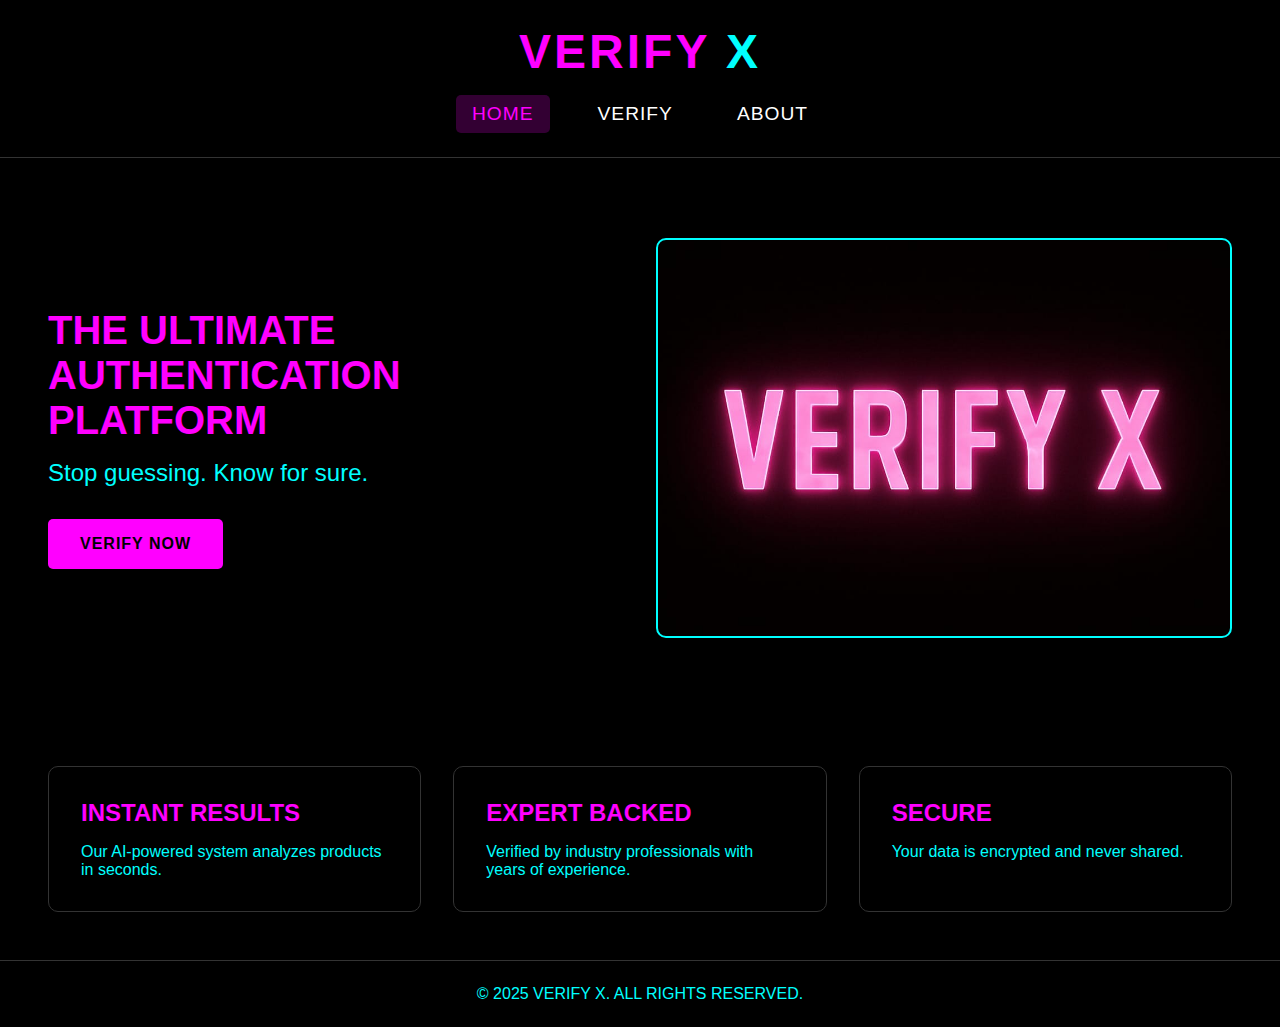
<file: index.html>
<!DOCTYPE html>
<html lang="en">
  <head>
    <meta charset="UTF-8" />
    <meta name="viewport" content="width=device-width, initial-scale=1.0" />
    <title>Verify X | Ultimate Legit Check</title>
    <link rel="stylesheet" href="style.css" />
  </head>
  <body>
    <header class="glow">
      <h1>
        <span class="neon-pink">VERIFY</span> <span class="neon-blue">X</span>
      </h1>
      <nav>
        <a href="index.html" class="active">HOME</a>
        <a href="verify.html">VERIFY</a>
        <a href="about.html">ABOUT</a>
      </nav>
    </header>

    <main>
      <section class="hero">
        <div class="hero-text">
          <h2 class="neon-pink">THE ULTIMATE AUTHENTICATION PLATFORM</h2>
          <p class="neon-blue">Stop guessing. Know for sure.</p>
          <a href="verify.html" class="cta-button">VERIFY NOW</a>
        </div>
        <div class="hero-image">
          <!-- Placeholder for hero image -->
          <div class="pulse-box"></div>
        </div>
      </section>

      <section class="features">
        <div class="feature-card">
          <h3 class="neon-pink">INSTANT RESULTS</h3>
          <p class="neon-blue">
            Our AI-powered system analyzes products in seconds.
          </p>
        </div>
        <div class="feature-card">
          <h3 class="neon-pink">EXPERT BACKED</h3>
          <p class="neon-blue">
            Verified by industry professionals with years of experience.
          </p>
        </div>
        <div class="feature-card">
          <h3 class="neon-pink">SECURE</h3>
          <p class="neon-blue">Your data is encrypted and never shared.</p>
        </div>
      </section>
    </main>

    <footer>
      <p class="neon-blue">&copy; 2025 VERIFY X. ALL RIGHTS RESERVED.</p>
    </footer>

    <script src="script.js"></script>
  </body>
</html>
</file>
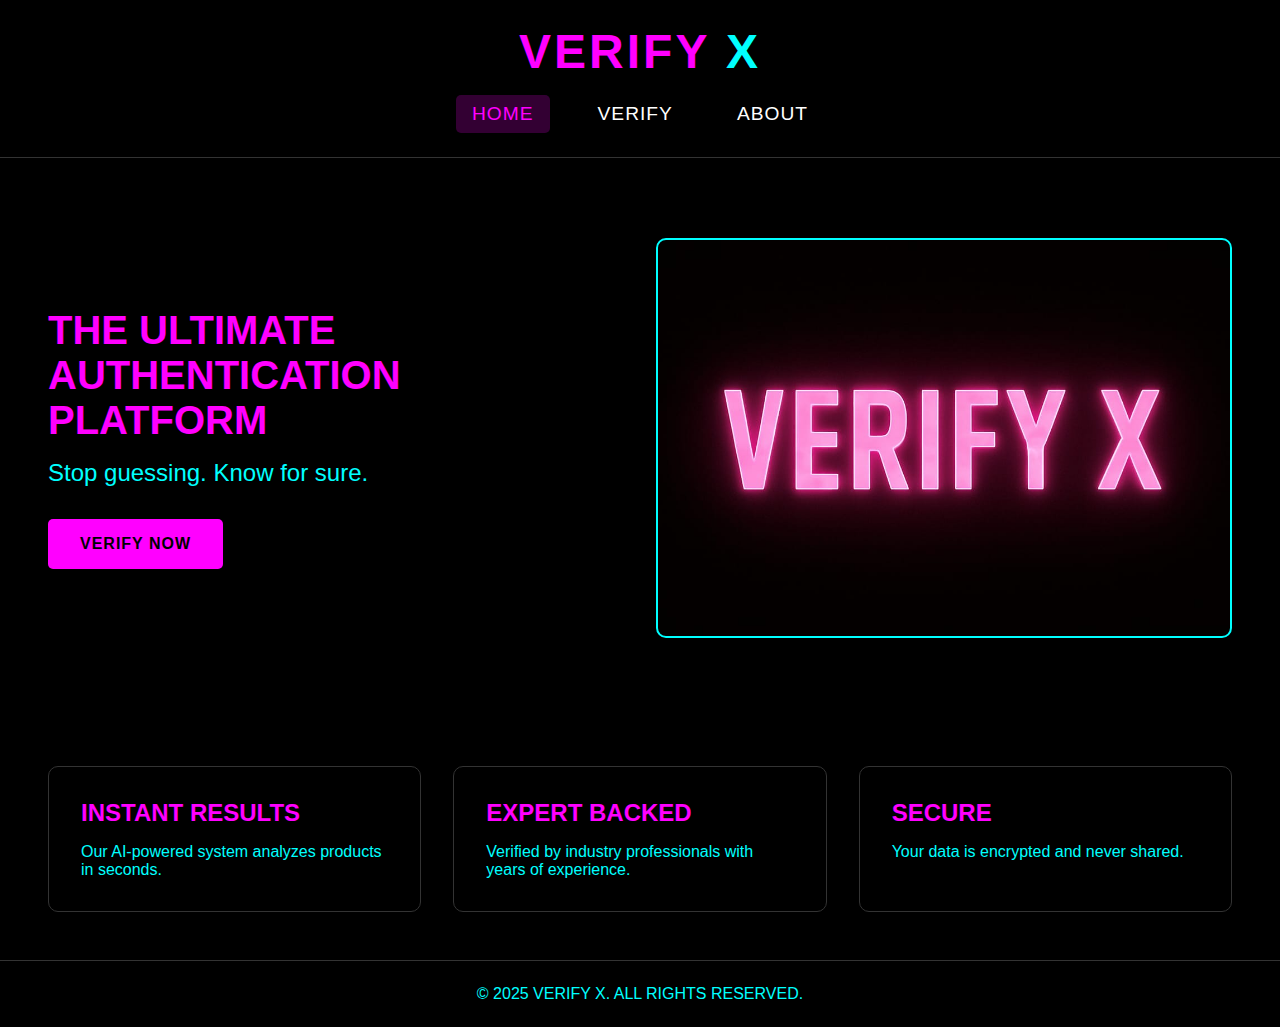
<file: client/index.html>
<!DOCTYPE html>
<html lang="en">
  <head>
    <meta charset="UTF-8" />
    <meta name="viewport" content="width=device-width, initial-scale=1.0" />
    <title>Verify X | Ultimate Legit Check</title>
    <link rel="stylesheet" href="style.css" />
  </head>
  <body>
    <header class="glow">
      <h1>
        <span class="neon-pink">VERIFY</span> <span class="neon-blue">X</span>
      </h1>
      <nav>
        <a href="index.html" class="active">HOME</a>
        <a href="verify.html">VERIFY</a>
        <a href="about.html">ABOUT</a>
      </nav>
    </header>

    <main>
      <section class="hero">
        <div class="hero-text">
          <h2 class="neon-pink">THE ULTIMATE AUTHENTICATION PLATFORM</h2>
          <p class="neon-blue">Stop guessing. Know for sure.</p>
          <a href="verify.html" class="cta-button">VERIFY NOW</a>
        </div>
        <div class="hero-image">
         
          <div class="pulse-box"></div>
        </div>
      </section>

      <section class="features">
        <div class="feature-card">
          <h3 class="neon-pink">INSTANT RESULTS</h3>
          <p class="neon-blue">
            Our AI-powered system analyzes products in seconds.
          </p>
        </div>
        <div class="feature-card">
          <h3 class="neon-pink">EXPERT BACKED</h3>
          <p class="neon-blue">
            Verified by industry professionals with years of experience.
          </p>
        </div>
        <div class="feature-card">
          <h3 class="neon-pink">SECURE</h3>
          <p class="neon-blue">Your data is encrypted and never shared.</p>
        </div>
      </section>
    </main>

    <footer>
      <p class="neon-blue">&copy; 2025 VERIFY X. ALL RIGHTS RESERVED.</p>
    </footer>

    <script src="script.js"></script>
  </body>
</html>
</file>
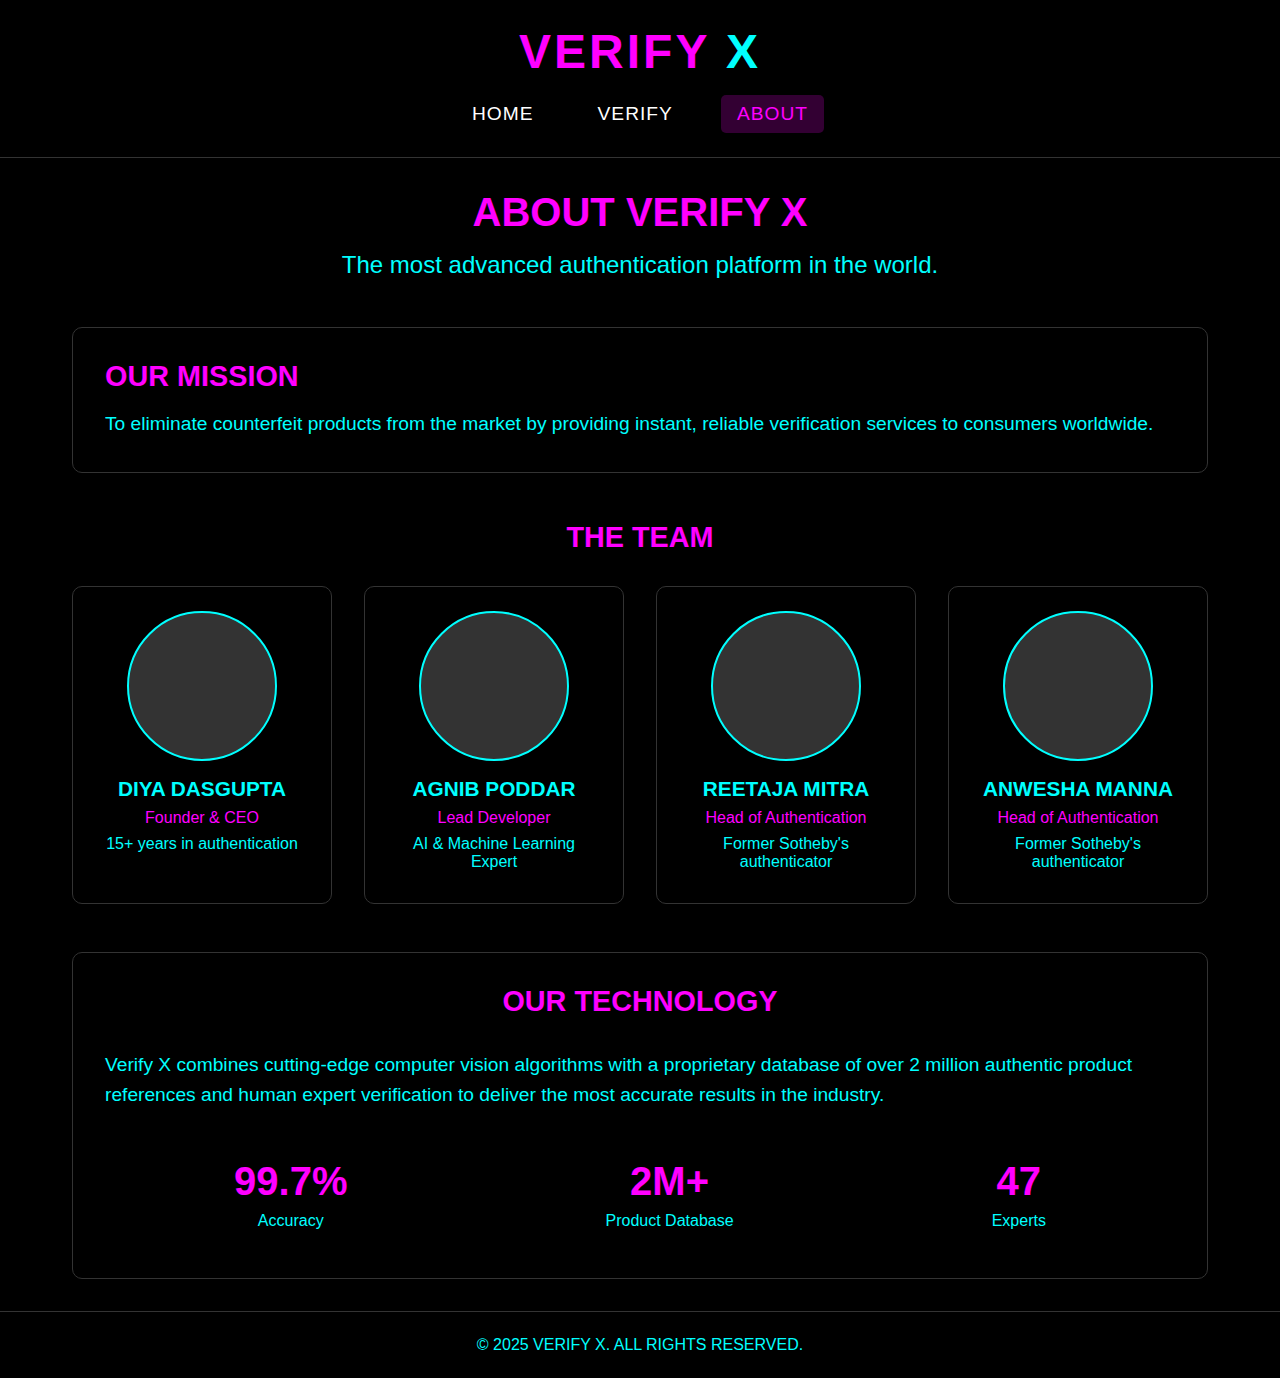
<file: about.html>
<!DOCTYPE html>
<html lang="en">
  <head>
    <meta charset="UTF-8" />
    <meta name="viewport" content="width=device-width, initial-scale=1.0" />
    <title>About | Verify X</title>
    <link rel="stylesheet" href="style.css" />
  </head>
  <body>
    <header class="glow">
      <h1>
        <span class="neon-pink">VERIFY</span> <span class="neon-blue">X</span>
      </h1>
      <nav>
        <a href="index.html">HOME</a>
        <a href="verify.html">VERIFY</a>
        <a href="about.html" class="active">ABOUT</a>
      </nav>
    </header>

    <main class="about-container">
      <section class="about-hero">
        <h2 class="neon-pink">ABOUT VERIFY X</h2>
        <p class="neon-blue">
          The most advanced authentication platform in the world.
        </p>
      </section>

      <section class="mission">
        <h3 class="neon-pink">OUR MISSION</h3>
        <p class="neon-blue">
          To eliminate counterfeit products from the market by providing
          instant, reliable verification services to consumers worldwide.
        </p>
      </section>

      <section class="team">
        <h3 class="neon-pink">THE TEAM</h3>
        <div class="team-grid">
          <div class="team-member">
            <div class="member-image"></div>
            <h4 class="neon-blue">DIYA DASGUPTA</h4>
            <p class="neon-pink">Founder & CEO</p>
            <p class="neon-blue">15+ years in authentication</p>
          </div>
          <div class="team-member">
            <div class="member-image"></div>
            <h4 class="neon-blue">AGNIB PODDAR</h4>
            <p class="neon-pink">Lead Developer</p>
            <p class="neon-blue">AI & Machine Learning Expert</p>
          </div>
          <div class="team-member">
            <div class="member-image"></div>
            <h4 class="neon-blue">REETAJA MITRA</h4>
            <p class="neon-pink">Head of Authentication</p>
            <p class="neon-blue">Former Sotheby's authenticator</p>
          </div>
          <div class="team-member">
            <div class="member-image"></div>
            <h4 class="neon-blue">ANWESHA MANNA</h4>
            <p class="neon-pink">Head of Authentication</p>
            <p class="neon-blue">Former Sotheby's authenticator</p>
          </div>
        </div>
      </section>

      <section class="technology">
        <h3 class="neon-pink">OUR TECHNOLOGY</h3>
        <p class="neon-blue">
          Verify X combines cutting-edge computer vision algorithms with a
          proprietary database of over 2 million authentic product references
          and human expert verification to deliver the most accurate results in
          the industry.
        </p>
        <div class="tech-stats">
          <div class="stat">
            <span class="neon-pink stat-number">99.7%</span>
            <span class="neon-blue">Accuracy</span>
          </div>
          <div class="stat">
            <span class="neon-pink stat-number">2M+</span>
            <span class="neon-blue">Product Database</span>
          </div>
          <div class="stat">
            <span class="neon-pink stat-number">47</span>
            <span class="neon-blue">Experts</span>
          </div>
        </div>
      </section>
    </main>

    <footer>
      <p class="neon-blue">&copy; 2025 VERIFY X. ALL RIGHTS RESERVED.</p>
    </footer>

    <script src="script.js"></script>
  </body>
</html>
</file>
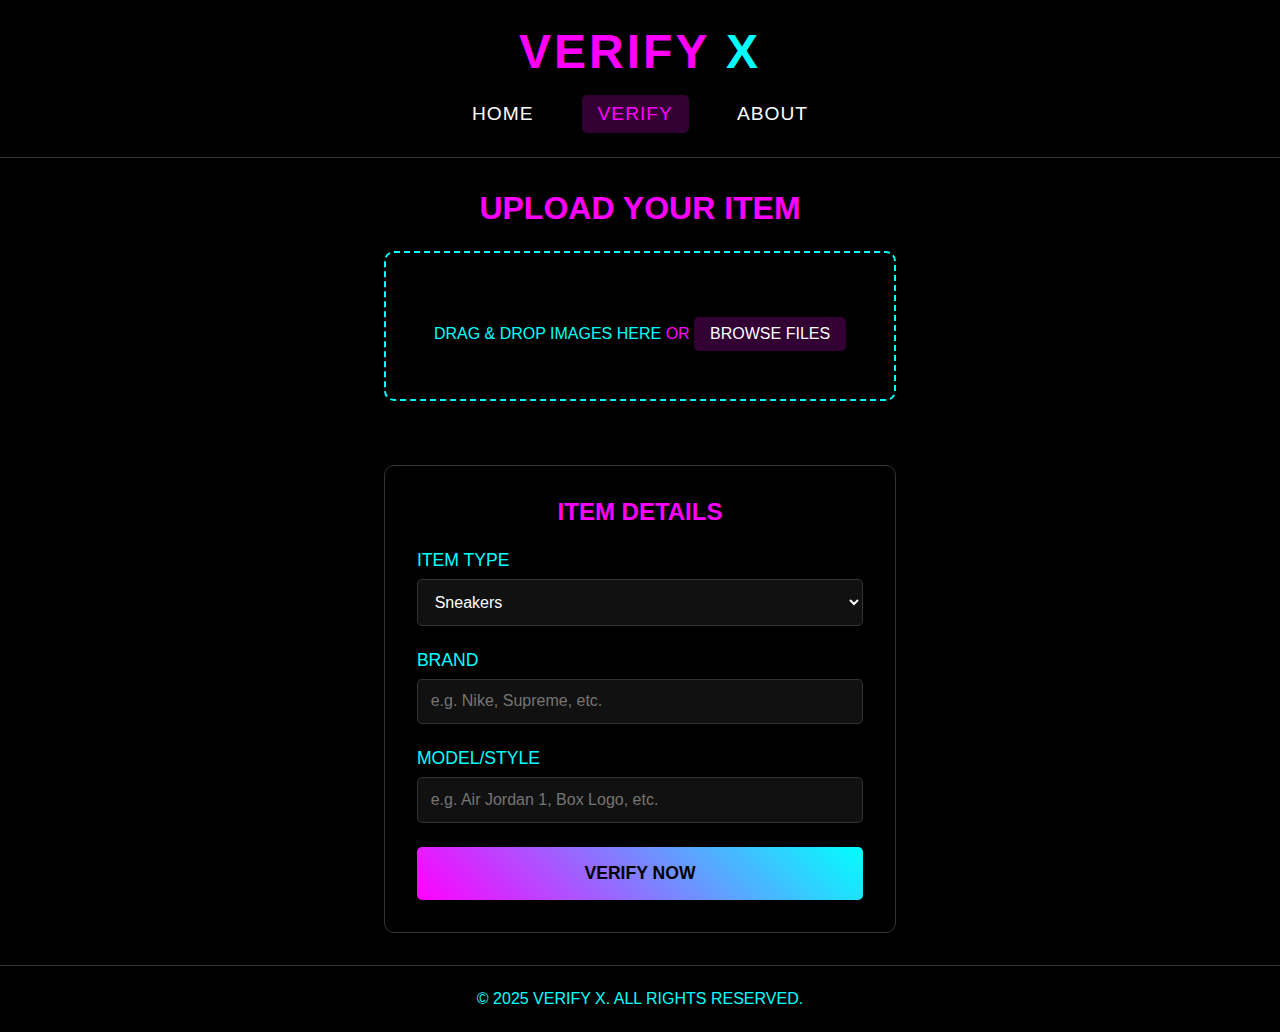
<file: verify.html>
<!DOCTYPE html>
<html lang="en">
  <head>
    <meta charset="UTF-8" />
    <meta name="viewport" content="width=device-width, initial-scale=1.0" />
    <title>Verify | Verify X</title>
    <link rel="stylesheet" href="style.css" />
  </head>
  <body>
    <header class="glow">
      <h1>
        <span class="neon-pink">VERIFY</span> <span class="neon-blue">X</span>
      </h1>
      <nav>
        <a href="index.html">HOME</a>
        <a href="verify.html" class="active">VERIFY</a>
        <a href="about.html">ABOUT</a>
      </nav>
    </header>

    <main class="verify-container">
      <section class="upload-section">
        <h2 class="neon-pink">UPLOAD YOUR ITEM</h2>
        <div class="drop-zone" id="dropZone">
          <span class="neon-blue">DRAG & DROP IMAGES HERE</span>
          <span class="neon-pink">OR</span>
          <input type="file" id="fileInput" accept="image/*" multiple />
          <label for="fileInput" class="browse-button">BROWSE FILES</label>
        </div>
        <div class="preview-grid" id="previewGrid"></div>
      </section>

      <section class="verification-form">
        <h2 class="neon-pink">ITEM DETAILS</h2>
        <form id="verifyForm">
          <div class="form-group">
            <label for="itemType" class="neon-blue">ITEM TYPE</label>
            <select id="itemType" name="itemType">
              <option value="sneakers">Sneakers</option>
              <option value="clothing">Clothing</option>
              <option value="accessories">Accessories</option>
              <option value="electronics">Electronics</option>
              <option value="other">Other</option>
            </select>
          </div>

          <div class="form-group">
            <label for="brand" class="neon-blue">BRAND</label>
            <input
              type="text"
              id="brand"
              name="brand"
              placeholder="e.g. Nike, Supreme, etc."
            />
          </div>

          <div class="form-group">
            <label for="model" class="neon-blue">MODEL/STYLE</label>
            <input
              type="text"
              id="model"
              name="model"
              placeholder="e.g. Air Jordan 1, Box Logo, etc."
            />
          </div>

          <button type="submit" class="verify-button">VERIFY NOW</button>
        </form>
      </section>

      <section
        class="results-section"
        id="resultsSection"
        style="display: none"
      >
        <h2 class="neon-pink">VERIFICATION RESULTS</h2>
        <div class="result-card">
          <div class="result-header">
            <span class="neon-blue">STATUS:</span>
            <span class="result-status" id="resultStatus">ANALYZING...</span>
          </div>
          <div class="result-details" id="resultDetails"></div>
          <div class="confidence-meter">
            <span class="neon-blue">CONFIDENCE:</span>
            <div class="meter">
              <div class="meter-fill" id="confidenceMeter"></div>
            </div>
            <span class="confidence-value" id="confidenceValue">0%</span>
          </div>
          <div class="expert-feedback" id="expertFeedback"></div>
        </div>
      </section>
    </main>

    <footer>
      <p class="neon-blue">&copy; 2025 VERIFY X. ALL RIGHTS RESERVED.</p>
    </footer>

    <script src="script.js"></script>
  </body>
</html>
</file>
<file: style.css>
/* Base Styles */
* {
  margin: 0;
  padding: 0;
  box-sizing: border-box;
  font-family: "Rajdhani", "Arial Narrow", sans-serif;
}

body {
  background-color: #000;
  color: #fff;
  min-height: 100vh;
  display: flex;
  flex-direction: column;
}

/* Neon Colors (without glow) */
.neon-pink {
  color: #ff00ff;
}

.neon-blue {
  color: #00ffff;
}

/* Header Styles */
header {
  padding: 1.5rem;
  text-align: center;
  border-bottom: 1px solid #333;
}

header h1 {
  font-size: 3rem;
  letter-spacing: 3px;
  margin-bottom: 1rem;
}

nav {
  display: flex;
  justify-content: center;
  gap: 2rem;
}

nav a {
  color: #fff;
  text-decoration: none;
  font-size: 1.2rem;
  letter-spacing: 1px;
  padding: 0.5rem 1rem;
  border-radius: 5px;
  transition: all 0.3s ease;
}

nav a:hover {
  background-color: rgba(255, 255, 255, 0.1);
}

nav a.active {
  background-color: rgba(255, 0, 255, 0.2);
  color: #ff00ff;
}

/* Homepage Styles */
.hero {
  display: flex;
  justify-content: space-between;
  align-items: center;
  padding: 3rem;
  margin: 2rem 0;
}

.hero-text {
  flex: 1;
  padding-right: 2rem;
}

.hero-text h2 {
  font-size: 2.5rem;
  margin-bottom: 1rem;
}

.hero-text p {
  font-size: 1.5rem;
  margin-bottom: 2rem;
}

.hero-image {
  flex: 1;
  position: relative;
  height: 400px;
}

.pulse-box {
  width: 100%;
  height: 100%;
  border: 2px solid #00ffff;
  border-radius: 10px;
  position: relative;
  background-image: url("./logo.jpeg");
  background-position: center;
  background-size: cover;
  background-repeat: no-repeat;
}

.cta-button {
  display: inline-block;
  padding: 1rem 2rem;
  background: linear-gradient(45deg, #ff00ff);
  color: #000;
  text-decoration: none;
  font-weight: bold;
  border-radius: 5px;
  transition: all 0.3s ease;
  text-transform: uppercase;
  letter-spacing: 1px;
}

.cta-button:hover {
  transform: translateY(-3px);
  box-shadow: 0 10px 20px rgba(0, 255, 255, 0.3);
}

.features {
  display: flex;
  justify-content: space-around;
  padding: 3rem;
  gap: 2rem;
}

.feature-card {
  flex: 1;
  padding: 2rem;
  border: 1px solid #333;
  border-radius: 10px;
  transition: all 0.3s ease;
}

.feature-card:hover {
  border-color: #00ffff;
  transform: translateY(-5px);
}

.feature-card h3 {
  margin-bottom: 1rem;
  font-size: 1.5rem;
}

/* Verify Page Styles */
.verify-container {
  padding: 2rem;
  max-width: 1200px;
  margin: 0 auto;
}

.upload-section {
  margin-bottom: 3rem;
  text-align: center;
}

.upload-section h2 {
  margin-bottom: 1.5rem;
  font-size: 2rem;
}

.drop-zone {
  border: 2px dashed #00ffff;
  border-radius: 10px;
  padding: 3rem;
  cursor: pointer;
  transition: all 0.3s ease;
  margin-bottom: 1rem;
}

.drop-zone:hover {
  background-color: rgba(0, 255, 255, 0.05);
}

.drop-zone.active {
  background-color: rgba(0, 255, 255, 0.1);
  border-color: #ff00ff;
}

.browse-button {
  display: inline-block;
  padding: 0.5rem 1rem;
  background-color: rgba(255, 0, 255, 0.2);
  border-radius: 5px;
  cursor: pointer;
  transition: all 0.3s ease;
  margin-top: 1rem;
}

.browse-button:hover {
  background-color: rgba(255, 0, 255, 0.3);
}

#fileInput {
  display: none;
}

.preview-grid {
  display: grid;
  grid-template-columns: repeat(auto-fill, minmax(150px, 1fr));
  gap: 1rem;
  margin-top: 1rem;
}

.preview-item {
  position: relative;
  border: 1px solid #333;
  border-radius: 5px;
  overflow: hidden;
}

.preview-item img {
  width: 100%;
  height: 150px;
  object-fit: cover;
}

.remove-btn {
  position: absolute;
  top: 5px;
  right: 5px;
  background-color: rgba(255, 0, 0, 0.7);
  color: white;
  border: none;
  border-radius: 50%;
  width: 25px;
  height: 25px;
  cursor: pointer;
}

.verification-form {
  background-color: rgba(0, 0, 0, 0.5);
  padding: 2rem;
  border-radius: 10px;
  border: 1px solid #333;
}

.verification-form h2 {
  margin-bottom: 1.5rem;
  text-align: center;
}

.form-group {
  margin-bottom: 1.5rem;
}

.form-group label {
  display: block;
  margin-bottom: 0.5rem;
  font-size: 1.1rem;
}

.form-group input,
.form-group select {
  width: 100%;
  padding: 0.8rem;
  background-color: #111;
  border: 1px solid #333;
  border-radius: 5px;
  color: #fff;
  font-size: 1rem;
}

.form-group input:focus,
.form-group select:focus {
  outline: none;
  border-color: #00ffff;
}

.verify-button {
  width: 100%;
  padding: 1rem;
  background: linear-gradient(45deg, #ff00ff, #00ffff);
  color: #000;
  border: none;
  border-radius: 5px;
  font-weight: bold;
  font-size: 1.1rem;
  cursor: pointer;
  transition: all 0.3s ease;
}

.verify-button:hover {
  transform: translateY(-2px);
  box-shadow: 0 5px 15px rgba(0, 255, 255, 0.3);
}

.results-section {
  margin-top: 3rem;
  animation: fadeIn 0.5s ease;
}

@keyframes fadeIn {
  from {
    opacity: 0;
  }
  to {
    opacity: 1;
  }
}

.result-card {
  background-color: rgba(0, 0, 0, 0.5);
  border: 1px solid #333;
  border-radius: 10px;
  padding: 2rem;
}

.result-header {
  display: flex;
  justify-content: space-between;
  margin-bottom: 1.5rem;
  font-size: 1.2rem;
}

.result-status {
  font-weight: bold;
}

.result-status.authentic {
  color: #00ff00;
}

.result-status.fake {
  color: #ff0000;
}

.result-details {
  margin-bottom: 1.5rem;
  line-height: 1.6;
}

.confidence-meter {
  margin-bottom: 1.5rem;
}

.meter {
  height: 10px;
  background-color: #111;
  border-radius: 5px;
  margin: 0.5rem 0;
  overflow: hidden;
}

.meter-fill {
  height: 100%;
  background: linear-gradient(90deg, #ff00ff, #00ffff);
  width: 0%;
  transition: width 1s ease;
}

.confidence-value {
  display: block;
  text-align: right;
  font-weight: bold;
}

.expert-feedback {
  padding: 1rem;
  background-color: rgba(0, 0, 0, 0.3);
  border-left: 3px solid #00ffff;
}

/* About Page Styles */
.about-container {
  max-width: 1200px;
  margin: 0 auto;
  padding: 2rem;
}

.about-hero {
  text-align: center;
  margin-bottom: 3rem;
}

.about-hero h2 {
  font-size: 2.5rem;
  margin-bottom: 1rem;
}

.about-hero p {
  font-size: 1.5rem;
}

.mission {
  margin-bottom: 3rem;
  padding: 2rem;
  border: 1px solid #333;
  border-radius: 10px;
}

.mission h3 {
  margin-bottom: 1rem;
  font-size: 1.8rem;
}

.mission p {
  font-size: 1.2rem;
  line-height: 1.6;
}

.team {
  margin-bottom: 3rem;
}

.team h3 {
  text-align: center;
  margin-bottom: 2rem;
  font-size: 1.8rem;
}

.team-grid {
  display: grid;
  grid-template-columns: repeat(auto-fill, minmax(250px, 1fr));
  gap: 2rem;
}

.team-member {
  text-align: center;
  padding: 1.5rem;
  border: 1px solid #333;
  border-radius: 10px;
  transition: all 0.3s ease;
}

.team-member:hover {
  border-color: #00ffff;
  transform: translateY(-5px);
}

.member-image {
  width: 150px;
  height: 150px;
  border-radius: 50%;
  background-color: #333;
  margin: 0 auto 1rem;
  border: 2px solid #00ffff;
}

.team-member h4 {
  margin-bottom: 0.5rem;
  font-size: 1.3rem;
}

.team-member p {
  margin-bottom: 0.5rem;
}

.technology {
  padding: 2rem;
  border: 1px solid #333;
  border-radius: 10px;
}

.technology h3 {
  text-align: center;
  margin-bottom: 2rem;
  font-size: 1.8rem;
}

.technology p {
  margin-bottom: 2rem;
  line-height: 1.6;
  font-size: 1.2rem;
}

.tech-stats {
  display: flex;
  justify-content: space-around;
  text-align: center;
}

.stat {
  padding: 1rem;
}

.stat-number {
  font-size: 2.5rem;
  font-weight: bold;
  display: block;
  margin-bottom: 0.5rem;
}

/* Footer Styles */
footer {
  text-align: center;
  padding: 1.5rem;
  margin-top: auto;
  border-top: 1px solid #333;
}

/* Responsive Styles */
@media (max-width: 768px) {
  .hero {
    flex-direction: column;
    padding: 2rem 1rem;
  }

  .hero-text {
    padding-right: 0;
    margin-bottom: 2rem;
  }

  .features {
    flex-direction: column;
    padding: 2rem 1rem;
  }

  .feature-card {
    margin-bottom: 1rem;
  }

  nav {
    flex-direction: column;
    gap: 0.5rem;
  }

  .team-grid {
    grid-template-columns: 1fr;
  }

  .tech-stats {
    flex-direction: column;
  }

  .stat {
    margin-bottom: 1rem;
  }
}
</file>
<file: client/style.css>
/* Base Styles */
* {
  margin: 0;
  padding: 0;
  box-sizing: border-box;
  font-family: "Rajdhani", "Arial Narrow", sans-serif;
}

body {
  background-color: #000;
  color: #fff;
  min-height: 100vh;
  display: flex;
  flex-direction: column;
}

/* Neon Colors (without glow) */
.neon-pink {
  color: #ff00ff;
}

.neon-blue {
  color: #00ffff;
}

/* Header Styles */
header {
  padding: 1.5rem;
  text-align: center;
  border-bottom: 1px solid #333;
}

header h1 {
  font-size: 3rem;
  letter-spacing: 3px;
  margin-bottom: 1rem;
}

nav {
  display: flex;
  justify-content: center;
  gap: 2rem;
}

nav a {
  color: #fff;
  text-decoration: none;
  font-size: 1.2rem;
  letter-spacing: 1px;
  padding: 0.5rem 1rem;
  border-radius: 5px;
  transition: all 0.3s ease;
}

nav a:hover {
  background-color: rgba(255, 255, 255, 0.1);
}

nav a.active {
  background-color: rgba(255, 0, 255, 0.2);
  color: #ff00ff;
}

/* Homepage Styles */
.hero {
  display: flex;
  justify-content: space-between;
  align-items: center;
  padding: 3rem;
  margin: 2rem 0;
}

.hero-text {
  flex: 1;
  padding-right: 2rem;
}

.hero-text h2 {
  font-size: 2.5rem;
  margin-bottom: 1rem;
}

.hero-text p {
  font-size: 1.5rem;
  margin-bottom: 2rem;
}

.hero-image {
  flex: 1;
  position: relative;
  height: 400px;
}

.pulse-box {
  width: 100%;
  height: 100%;
  border: 2px solid #00ffff;
  border-radius: 10px;
  position: relative;
  background-image: url("./assets/logo.jpeg");
  background-position: center;
  background-size: cover;
  background-repeat: no-repeat;
}

.cta-button {
  display: inline-block;
  padding: 1rem 2rem;
  background: linear-gradient(45deg, #ff00ff);
  color: #000;
  text-decoration: none;
  font-weight: bold;
  border-radius: 5px;
  transition: all 0.3s ease;
  text-transform: uppercase;
  letter-spacing: 1px;
}

.cta-button:hover {
  transform: translateY(-3px);
  box-shadow: 0 10px 20px rgba(0, 255, 255, 0.3);
}

.features {
  display: flex;
  justify-content: space-around;
  padding: 3rem;
  gap: 2rem;
}

.feature-card {
  flex: 1;
  padding: 2rem;
  border: 1px solid #333;
  border-radius: 10px;
  transition: all 0.3s ease;
}

.feature-card:hover {
  border-color: #00ffff;
  transform: translateY(-5px);
}

.feature-card h3 {
  margin-bottom: 1rem;
  font-size: 1.5rem;
}

/* Verify Page Styles */
.verify-container {
  padding: 2rem;
  max-width: 1200px;
  margin: 0 auto;
}

.upload-section {
  margin-bottom: 3rem;
  text-align: center;
}

.upload-section h2 {
  margin-bottom: 1.5rem;
  font-size: 2rem;
}

.drop-zone {
  border: 2px dashed #00ffff;
  border-radius: 10px;
  padding: 3rem;
  cursor: pointer;
  transition: all 0.3s ease;
  margin-bottom: 1rem;
}

.drop-zone:hover {
  background-color: rgba(0, 255, 255, 0.05);
}

.drop-zone.active {
  background-color: rgba(0, 255, 255, 0.1);
  border-color: #ff00ff;
}

.browse-button {
  display: inline-block;
  padding: 0.5rem 1rem;
  background-color: rgba(255, 0, 255, 0.2);
  border-radius: 5px;
  cursor: pointer;
  transition: all 0.3s ease;
  margin-top: 1rem;
}

.browse-button:hover {
  background-color: rgba(255, 0, 255, 0.3);
}

#fileInput {
  display: none;
}

.preview-grid {
  display: grid;
  grid-template-columns: repeat(auto-fill, minmax(150px, 1fr));
  gap: 1rem;
  margin-top: 1rem;
}

.preview-item {
  position: relative;
  border: 1px solid #333;
  border-radius: 5px;
  overflow: hidden;
}

.preview-item img {
  width: 100%;
  height: 150px;
  object-fit: cover;
}

.remove-btn {
  position: absolute;
  top: 5px;
  right: 5px;
  background-color: rgba(255, 0, 0, 0.7);
  color: white;
  border: none;
  border-radius: 50%;
  width: 25px;
  height: 25px;
  cursor: pointer;
}

.verification-form {
  background-color: rgba(0, 0, 0, 0.5);
  padding: 2rem;
  border-radius: 10px;
  border: 1px solid #333;
}

.verification-form h2 {
  margin-bottom: 1.5rem;
  text-align: center;
}

.form-group {
  margin-bottom: 1.5rem;
}

.form-group label {
  display: block;
  margin-bottom: 0.5rem;
  font-size: 1.1rem;
}

.form-group input,
.form-group select {
  width: 100%;
  padding: 0.8rem;
  background-color: #111;
  border: 1px solid #333;
  border-radius: 5px;
  color: #fff;
  font-size: 1rem;
}

.form-group input:focus,
.form-group select:focus {
  outline: none;
  border-color: #00ffff;
}

.verify-button {
  width: 100%;
  padding: 1rem;
  background: linear-gradient(45deg, #ff00ff, #00ffff);
  color: #000;
  border: none;
  border-radius: 5px;
  font-weight: bold;
  font-size: 1.1rem;
  cursor: pointer;
  transition: all 0.3s ease;
}

.verify-button:hover {
  transform: translateY(-2px);
  box-shadow: 0 5px 15px rgba(0, 255, 255, 0.3);
}

.results-section {
  margin-top: 3rem;
  animation: fadeIn 0.5s ease;
}

@keyframes fadeIn {
  from {
    opacity: 0;
  }
  to {
    opacity: 1;
  }
}

.result-card {
  background-color: rgba(0, 0, 0, 0.5);
  border: 1px solid #333;
  border-radius: 10px;
  padding: 2rem;
}

.result-header {
  display: flex;
  justify-content: space-between;
  margin-bottom: 1.5rem;
  font-size: 1.2rem;
}

.result-status {
  font-weight: bold;
}

.result-status.authentic {
  color: #00ff00;
}

.result-status.fake {
  color: #ff0000;
}

.result-details {
  margin-bottom: 1.5rem;
  line-height: 1.6;
}

.confidence-meter {
  margin-bottom: 1.5rem;
}

.meter {
  height: 10px;
  background-color: #111;
  border-radius: 5px;
  margin: 0.5rem 0;
  overflow: hidden;
}

.meter-fill {
  height: 100%;
  background: linear-gradient(90deg, #ff00ff, #00ffff);
  width: 0%;
  transition: width 1s ease;
}

.confidence-value {
  display: block;
  text-align: right;
  font-weight: bold;
}

.expert-feedback {
  padding: 1rem;
  background-color: rgba(0, 0, 0, 0.3);
  border-left: 3px solid #00ffff;
}

/* About Page Styles */
.about-container {
  max-width: 1200px;
  margin: 0 auto;
  padding: 2rem;
}

.about-hero {
  text-align: center;
  margin-bottom: 3rem;
}

.about-hero h2 {
  font-size: 2.5rem;
  margin-bottom: 1rem;
}

.about-hero p {
  font-size: 1.5rem;
}

.mission {
  margin-bottom: 3rem;
  padding: 2rem;
  border: 1px solid #333;
  border-radius: 10px;
}

.mission h3 {
  margin-bottom: 1rem;
  font-size: 1.8rem;
}

.mission p {
  font-size: 1.2rem;
  line-height: 1.6;
}

.team {
  margin-bottom: 3rem;
}

.team h3 {
  text-align: center;
  margin-bottom: 2rem;
  font-size: 1.8rem;
}

.team-grid {
  display: grid;
  grid-template-columns: repeat(auto-fill, minmax(250px, 1fr));
  gap: 2rem;
}

.team-member {
  text-align: center;
  padding: 1.5rem;
  border: 1px solid #333;
  border-radius: 10px;
  transition: all 0.3s ease;
}

.team-member:hover {
  border-color: #00ffff;
  transform: translateY(-5px);
}

.member-image {
  width: 150px;
  height: 150px;
  border-radius: 50%;
  background-color: #333;
  margin: 0 auto 1rem;
  border: 2px solid #00ffff;
}

.team-member h4 {
  margin-bottom: 0.5rem;
  font-size: 1.3rem;
}

.team-member p {
  margin-bottom: 0.5rem;
}

.technology {
  padding: 2rem;
  border: 1px solid #333;
  border-radius: 10px;
}

.technology h3 {
  text-align: center;
  margin-bottom: 2rem;
  font-size: 1.8rem;
}

.technology p {
  margin-bottom: 2rem;
  line-height: 1.6;
  font-size: 1.2rem;
}

.tech-stats {
  display: flex;
  justify-content: space-around;
  text-align: center;
}

.stat {
  padding: 1rem;
}

.stat-number {
  font-size: 2.5rem;
  font-weight: bold;
  display: block;
  margin-bottom: 0.5rem;
}

/* Footer Styles */
footer {
  text-align: center;
  padding: 1.5rem;
  margin-top: auto;
  border-top: 1px solid #333;
}

/* Responsive Styles */
@media (max-width: 768px) {
  .hero {
    flex-direction: column;
    padding: 2rem 1rem;
  }

  .hero-text {
    padding-right: 0;
    margin-bottom: 2rem;
  }

  .features {
    flex-direction: column;
    padding: 2rem 1rem;
  }

  .feature-card {
    margin-bottom: 1rem;
  }

  nav {
    flex-direction: column;
    gap: 0.5rem;
  }

  .team-grid {
    grid-template-columns: 1fr;
  }

  .tech-stats {
    flex-direction: column;
  }

  .stat {
    margin-bottom: 1rem;
  }
}
</file>
